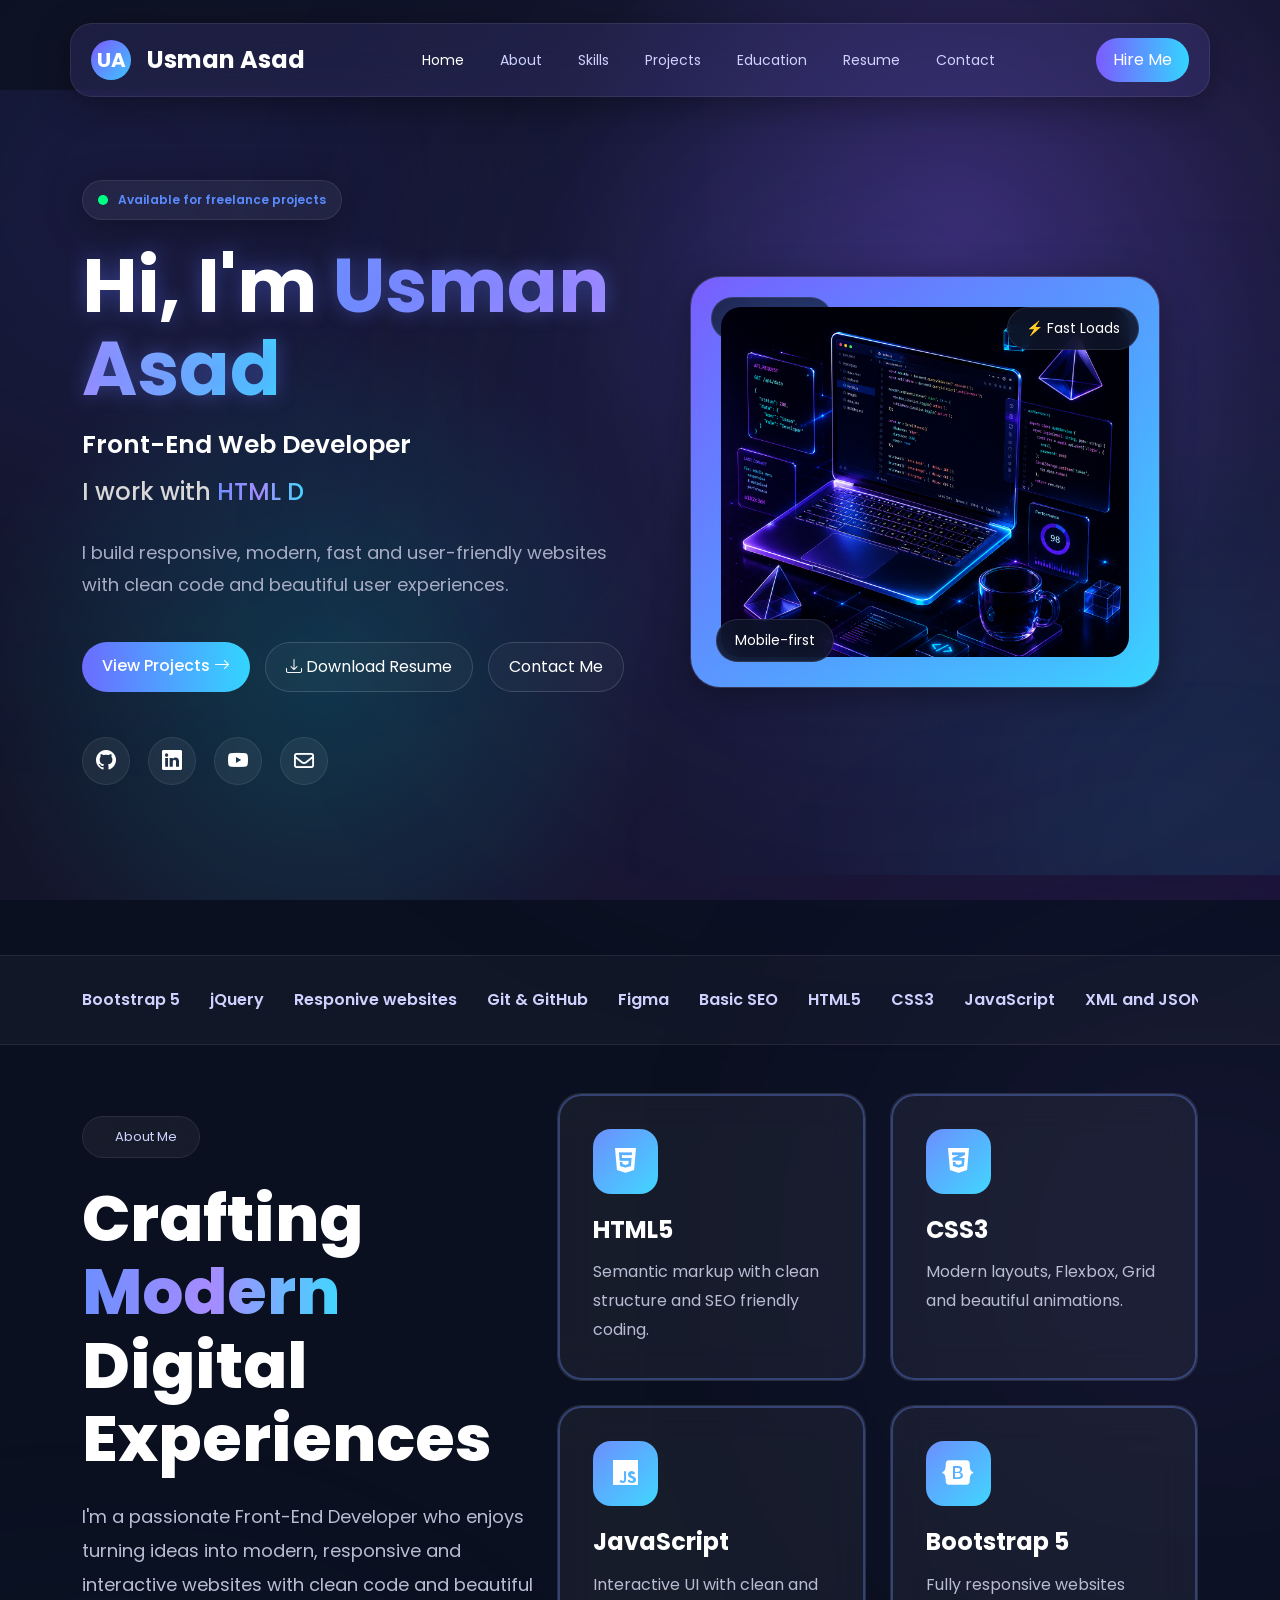
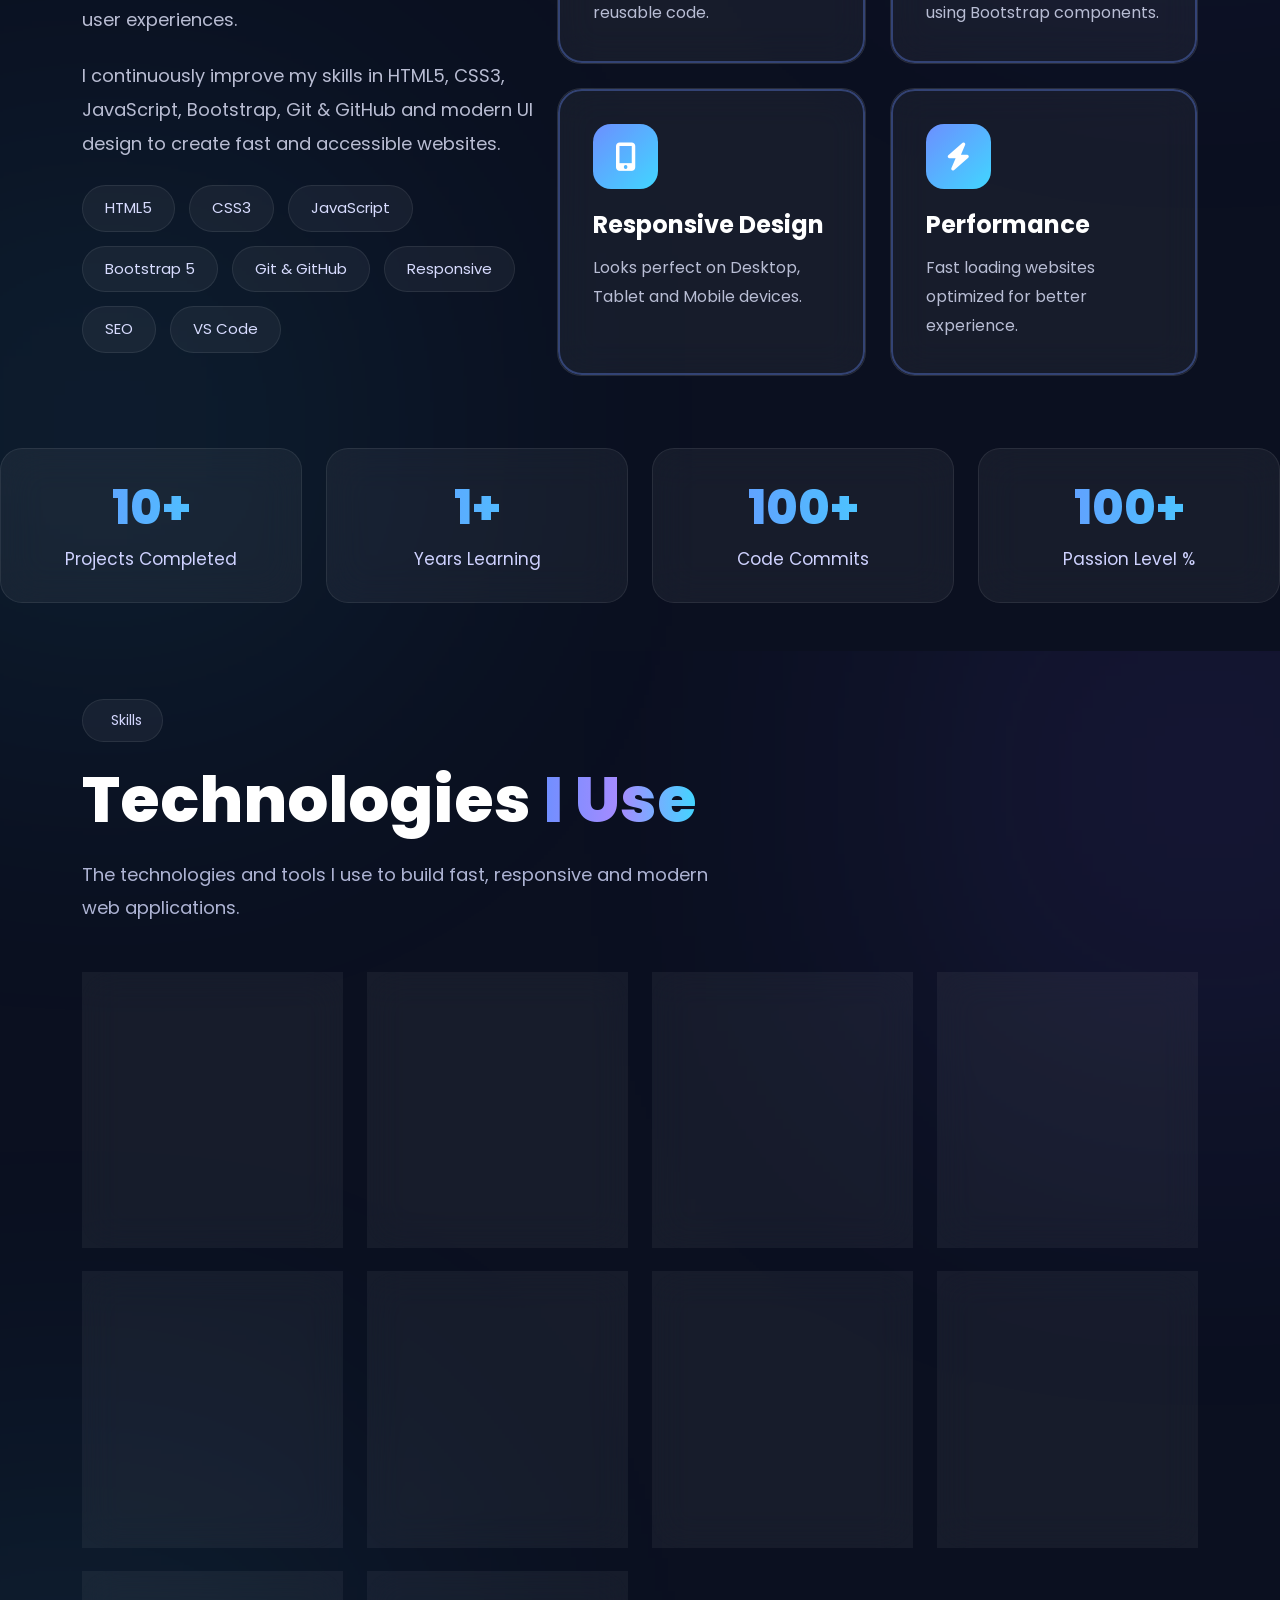
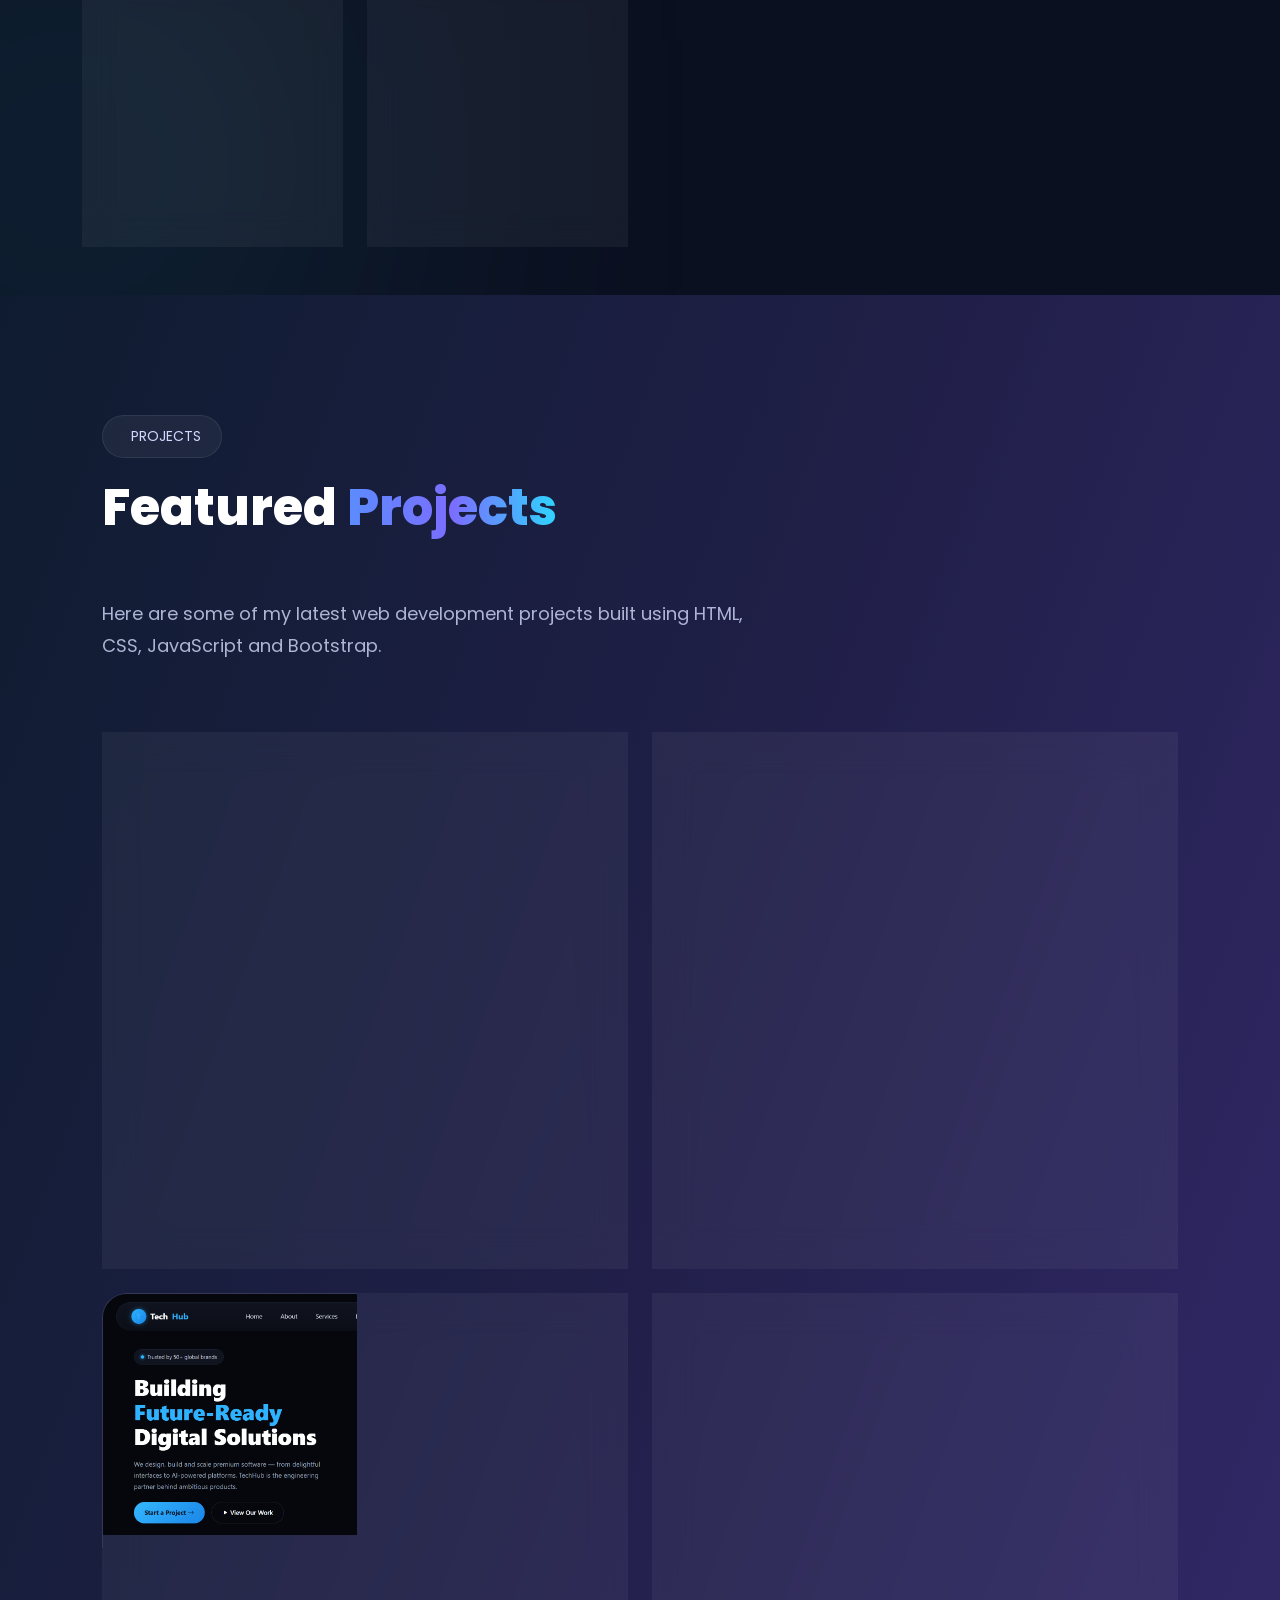
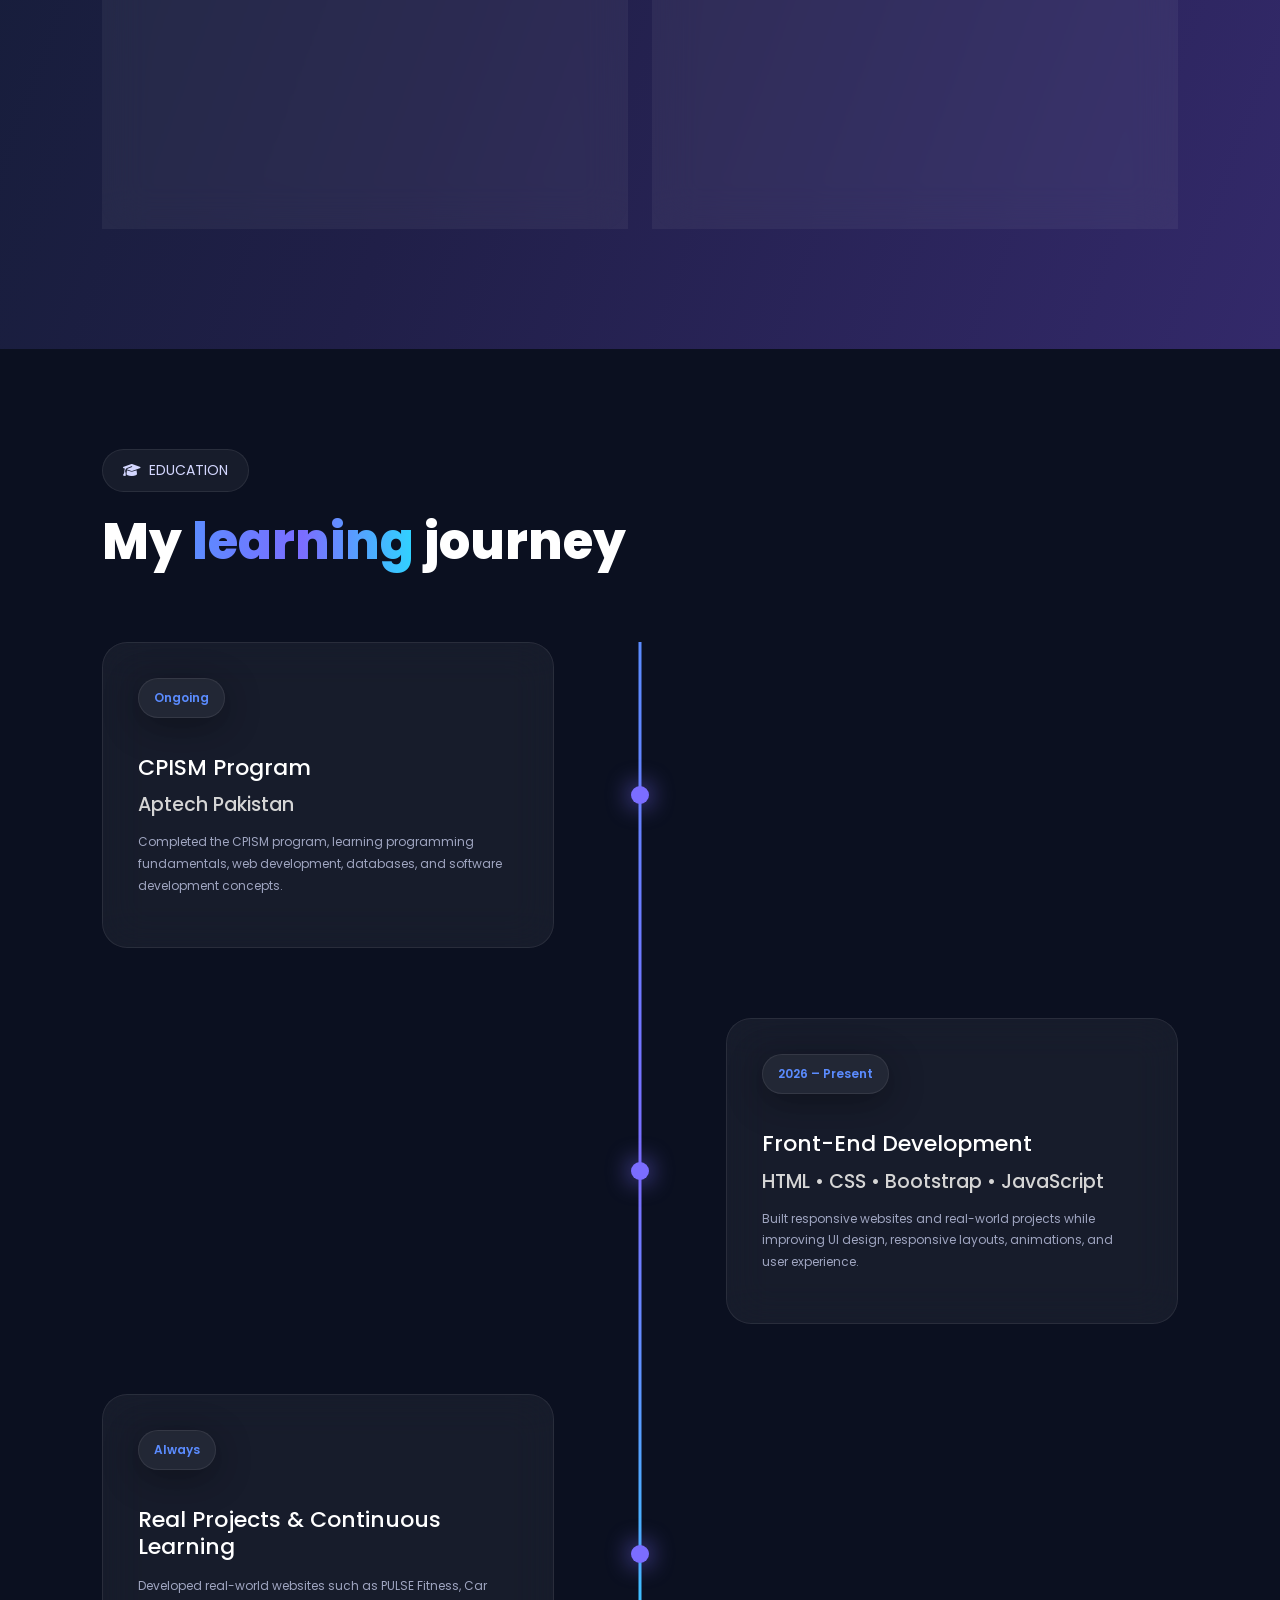
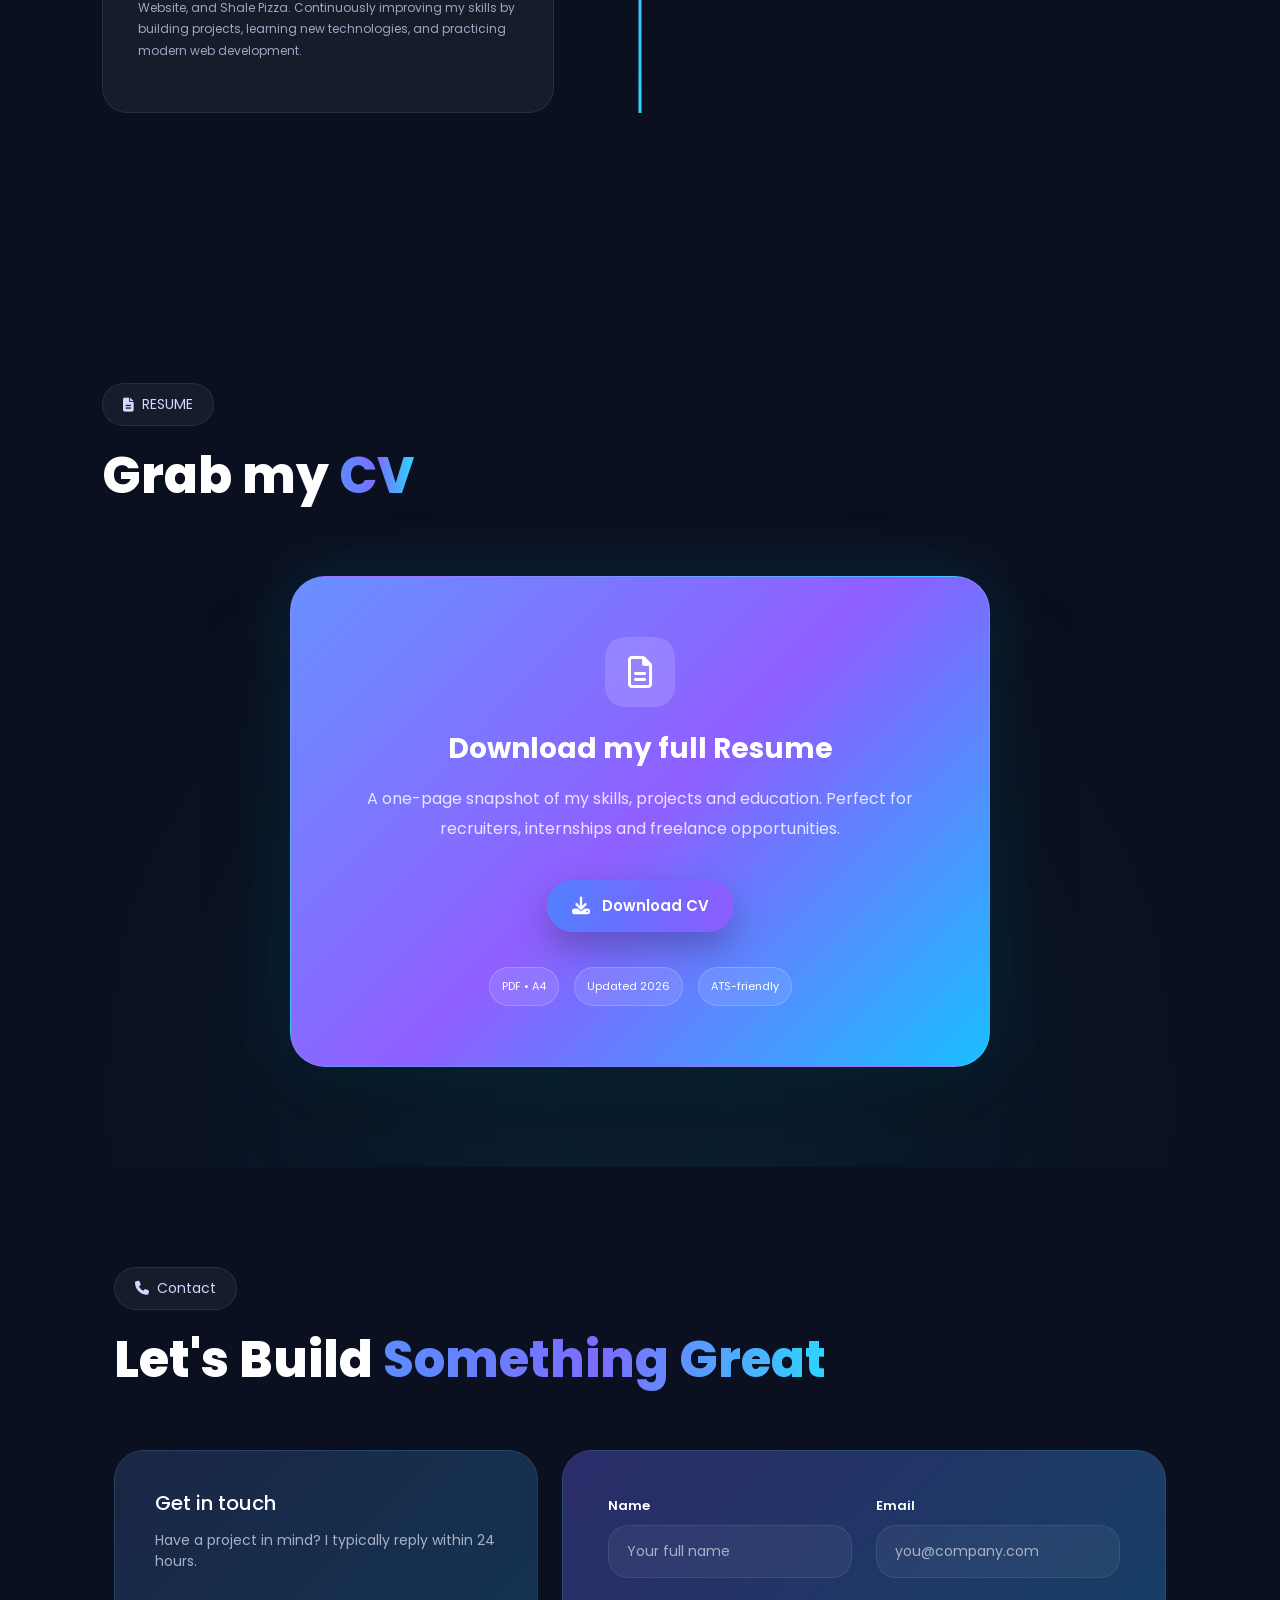
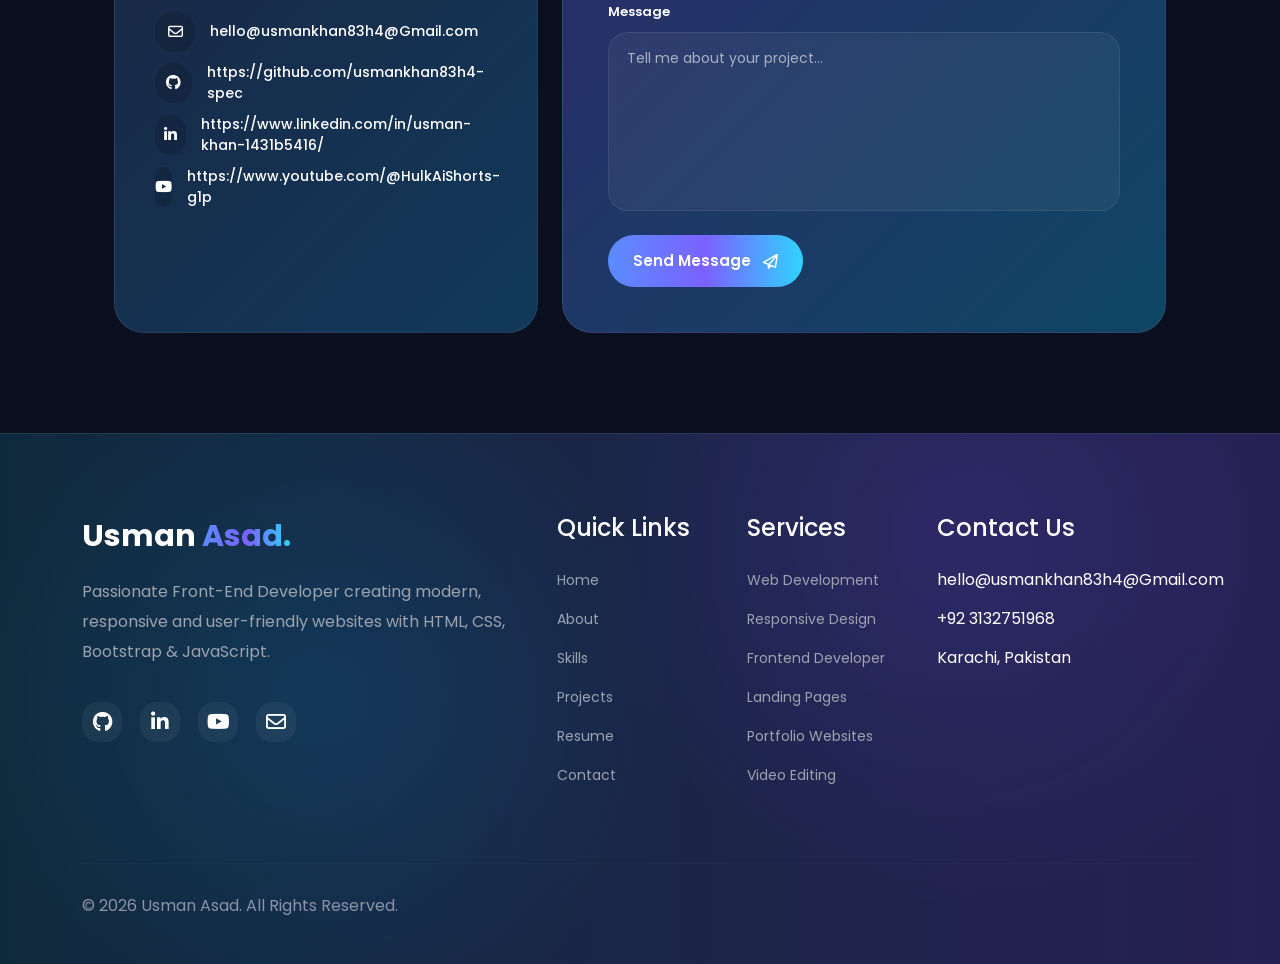
<file: index.html>
<!DOCTYPE html>
<html lang="en">

<head>
    <meta charset="UTF-8">
    <meta name="viewport" content="width=device-width, initial-scale=1.0">
    <title>Usman Khan | Portfolio</title>

    <!-- Bootstrap -->
    <link href="https://cdn.jsdelivr.net/npm/bootstrap@5.3.3/dist/css/bootstrap.min.css" rel="stylesheet">

    <!-- Bootstrap Icons -->
    <link rel="stylesheet"
        href="https://cdn.jsdelivr.net/npm/bootstrap-icons@1.11.3/font/bootstrap-icons.min.css">

    <!-- Google Font -->
    <link
        href="https://fonts.googleapis.com/css2?family=Poppins:wght@300;400;500;600;700;800&display=swap"
        rel="stylesheet">

        <link rel="stylesheet" href="https://cdnjs.cloudflare.com/ajax/libs/font-awesome/6.7.2/css/all.min.css">

    <!-- CSS -->
    <link rel="stylesheet" href="style.css">
</head>

<body>

    <!-- ================= NAVBAR ================= -->

    <nav class="navbar navbar-expand-lg  navbar-dark">
        <div class="container nav-box">

            <a class="navbar-brand d-flex align-items-center" href="#">
                <div class="logo-circle">UA</div>
                <span class="ms-3 fw-bold text-white fs-4">Usman Asad</span>
            </a>

            <button class="navbar-toggler" data-bs-toggle="collapse" data-bs-target="#menu">
                <span class="navbar-toggler-icon"></span>
            </button>

            <div class="collapse navbar-collapse justify-content-center" id="menu">

                <ul class="navbar-nav">

                    <li class="nav-item">
                        <a href="#home" class="nav-link active">Home</a>
                    </li>

                    <li class="nav-item">
                        <a href="#about" class="nav-link">About</a>
                    </li>

                    <li class="nav-item">
                        <a href="#skills" class="nav-link">Skills</a>
                    </li>

                    <li class="nav-item">
                        <a href="#projects" class="nav-link">Projects</a>
                    </li>

                    <li class="nav-item">
                        <a href="#education" class="nav-link">Education</a>
                    </li>

                    <li class="nav-item">
                        <a href="#resume" class="nav-link">Resume</a>
                    </li>

                    <li class="nav-item">
                        <a href="#contact" class="nav-link">Contact</a>
                    </li>

                </ul>

            </div>

            <a href="#contact" class="hire-btn">
                Hire Me
            </a>

        </div>
    </nav>

    <!-- ================= HERO ================= -->

    <section class="hero" id="home">

        <div class="container">

            <div class="row align-items-center">

                <!-- LEFT -->

                <div class="col-lg-6">

                    <div class="status">

                        <span class="green-dot"></span>

                        Available for freelance projects

                    </div>

                    <h1 class="hero-title">

                        Hi, I'm

                        <span>

                            Usman

                            <br>

                            Asad

                        </span>

                    </h1>

                    <h3 class="developer">

                        Front-End Web Developer

                    </h3>

                    <h4 class="typing">

                        I work with

                        <span id="typing-text"></span>

                    </h4>

                    <p class="hero-text">

                        I build responsive, modern, fast and user-friendly websites
                        with clean code and beautiful user experiences.

                    </p>

                    <!-- Buttons -->

                    <div class="hero-buttons">

                        <a href="#projects" class="btn1">

                            View Projects

                            <i class="bi bi-arrow-right"></i>

                        </a>

                        <a href="images/Frontend Developer CV.pdf" class="btn2">

                            <i class="bi bi-download"></i>

                            Download Resume

                        </a>

                        <a href="#contact" class="btn3">

                            Contact Me

                        </a>

                    </div>

                    <!-- Social -->

                   <div class="social-icons">

    <!-- GitHub -->
    <a href="https://github.com/usmankhan83h4-spec" target="_blank">
        <i class="bi bi-github"></i>
    </a>

    <!-- LinkedIn -->
    <a href="https://www.linkedin.com/in/usman-khan-1431b5416/" target="_blank">
        <i class="bi bi-linkedin"></i>
    </a>

    <!-- YouTube -->
    <a href="https://www.youtube.com/@HulkAiShorts-g1p" target="_blank">
        <i class="bi bi-youtube"></i>
    </a>

    <a href="mailto:usmankhan83h4@gmail.com">
    <i class="fa-regular fa-envelope"></i>
</a>

</div>
                </div>

                <!-- RIGHT -->

                <div class="col-lg-6 text-center">

                    <div class="hero-card">

                        <div class="card-tag">

                         
                            Clean Code

                        </div>

                        <!-- Replace image -->
                        <img src="images/laptop.jpg.png" class="img-fluid hero-image" alt="Hero Image">

                        <div class="badge1">

                            Mobile-first

                        </div>

                        <div class="badge2">

                            ⚡ Fast Loads

                        </div>

                    </div>

                </div>

            </div>

        </div>

    </section>

    <!-- Bottom Tech Bar -->

    <section class="tech-bar">

        <div class="container">

            <div class="tech-wrapper">

                <span>Bootstrap 5</span>

                <span>jQuery</span>

                <span>Responive websites</span>

                <span>Git & GitHub</span>

                <span>Figma</span>

                <span>Basic SEO</span>

                <span>HTML5</span>

                <span>CSS3</span>

                <span>JavaScript</span>

                <span>XML and JSON</span>

            </div>

        </div>

    </section>

    <!--================ ABOUT =================-->

<section class="about-section py-5" id="about">

<div class="container">

<div class="row align-items-center gy-4">

<!-- LEFT -->

<div class="col-lg-5">

<span class="about-badge">

<i class="fa-solid fa-sparkles"></i>

About Me

</span>

<h2 class="about-heading mt-4">

Crafting

<span>Modern</span>

<br>

Digital Experiences

</h2>

<p class="about-text mt-4">

I'm a passionate Front-End Developer who enjoys turning ideas into modern,
responsive and interactive websites with clean code and beautiful user
experiences.

</p>

<p class="about-text">

I continuously improve my skills in HTML5, CSS3, JavaScript, Bootstrap,
Git & GitHub and modern UI design to create fast and accessible websites.

</p>

<div class="skill-tags mt-4">

<span>HTML5</span>

<span>CSS3</span>

<span>JavaScript</span>

<span>Bootstrap 5</span>

<span>Git & GitHub</span>

<span>Responsive</span>

<span>SEO</span>

<span>VS Code</span>

</div>

</div>

<!-- RIGHT -->

<div class="col-lg-7">

<div class="row g-4">

<div class="col-md-6">

<div class="about-card">

<div class="icon-box">

<i class="fa-brands fa-html5"></i>

</div>

<h4>HTML5</h4>

<p>

Semantic markup with clean structure
and SEO friendly coding.

</p>

</div>

</div>

<div class="col-md-6">

<div class="about-card">

<div class="icon-box">

<i class="fa-brands fa-css3-alt"></i>

</div>

<h4>CSS3</h4>

<p>

Modern layouts, Flexbox,
Grid and beautiful animations.

</p>

</div>

</div>

<div class="col-md-6">

<div class="about-card">

<div class="icon-box">

<i class="fa-brands fa-js"></i>

</div>

<h4>JavaScript</h4>

<p>

Interactive UI with clean
and reusable code.

</p>

</div>

</div>

<div class="col-md-6">

<div class="about-card">

<div class="icon-box">

<i class="fa-brands fa-bootstrap"></i>

</div>

<h4>Bootstrap 5</h4>

<p>

Fully responsive websites
using Bootstrap components.

</p>

</div>

</div>

<div class="col-md-6">

<div class="about-card">

<div class="icon-box">

<i class="fa-solid fa-mobile-screen-button"></i>

</div>

<h4>Responsive Design</h4>

<p>

Looks perfect on Desktop,
Tablet and Mobile devices.

</p>

</div>

</div>

<div class="col-md-6">

<div class="about-card">

<div class="icon-box">

<i class="fa-solid fa-bolt"></i>

</div>

<h4>Performance</h4>

<p>

Fast loading websites
optimized for better experience.

</p>

</div>

</div>

</div>

</div>

</div>

</div>

<!--================ ABOUT STATS =================-->

<div class="row mt-5 g-4">

    <div class="col-6 col-lg-3">

        <div class="counter-box">

            <h2 class="counter" data-target="10">0</h2>

            <p>Projects Completed</p>

        </div>

    </div>

    <div class="col-6 col-lg-3">

        <div class="counter-box">

            <h2 class="counter" data-target="1">0</h2>

            <p>Years Learning</p>

        </div>

    </div>

    <div class="col-6 col-lg-3">

        <div class="counter-box">

            <h2 class="counter" data-target="100">0</h2>

            <p>Code Commits</p>

        </div>

    </div>

    <div class="col-6 col-lg-3">

        <div class="counter-box">

            <h2 class="counter" data-target="100">0</h2>

            <p>Passion Level %</p>

        </div>

    </div>

</div>

</section>

<!-- ================= SKILLS SECTION ================= -->

<section class="skills-section py-5" id="skills">

<div class="container">

<div class="skills-heading mb-5">

<span class="section-badge">
<i class="fa-solid fa-sparkles"></i>
Skills
</span>

<h2>
Technologies <span>I Use</span>
</h2>

<p>
The technologies and tools I use to build fast,
responsive and modern web applications.
</p>

</div>

<div class="row g-4">

<!-- HTML -->

<div class="col-lg-3 col-md-4 col-sm-6">

<div class="skill-card">

    <div class="shine"></div>

<div class="skill-icon">
<i class="fa-brands fa-html5"></i>
</div>

<h4>HTML5</h4>

<span>Semantic Markup</span>

</div>

</div>

<!-- CSS -->

<div class="col-lg-3 col-md-4 col-sm-6">

<div class="skill-card">

    <div class="shine"></div>

<div class="skill-icon">
<i class="fa-brands fa-css3-alt"></i>
</div>

<h4>CSS3</h4>

<span>Modern Styling</span>

</div>

</div>

<!-- JS -->

<div class="col-lg-3 col-md-4 col-sm-6">

<div class="skill-card">

      <div class="shine"></div>

<div class="skill-icon">
<i class="fa-brands fa-js"></i>
</div>

<h4>JavaScript</h4>

<span>ES6+</span>

</div>

</div>

<!-- Bootstrap -->

<div class="col-lg-3 col-md-4 col-sm-6">

<div class="skill-card">

      <div class="shine"></div>

<div class="skill-icon">
<i class="fa-brands fa-bootstrap"></i>
</div>

<h4>Bootstrap 5</h4>

<span>Framework</span>

</div>

</div>

<!-- jQuery -->

<div class="col-lg-3 col-md-4 col-sm-6">

<div class="skill-card">

      <div class="shine"></div>

<div class="skill-icon">
<i class="fa-solid fa-code"></i>
</div>

<h4>jQuery</h4>

<span>Library</span>

</div>

</div>

<!-- Git -->

<div class="col-lg-3 col-md-4 col-sm-6">

<div class="skill-card">

      <div class="shine"></div>

<div class="skill-icon">
<i class="fa-brands fa-git-alt"></i>
</div>

<h4>Git</h4>

<span>Version Control</span>

</div>

</div>

<!-- GitHub -->

<div class="col-lg-3 col-md-4 col-sm-6">

<div class="skill-card">

      <div class="shine"></div>

<div class="skill-icon">
<i class="fa-brands fa-github"></i>
</div>

<h4>GitHub</h4>

<span>Collaboration</span>

</div>

</div>

<!-- Responsive -->

<div class="col-lg-3 col-md-4 col-sm-6">

<div class="skill-card">

  <div class="shine"></div>

<div class="skill-icon">
<i class="fa-solid fa-mobile-screen-button"></i>
</div>

<h4>Responsive</h4>

<span>Mobile First</span>

</div>

</div>

<!-- VS Code -->

<div class="col-lg-3 col-md-4 col-sm-6">

<div class="skill-card">

      <div class="shine"></div>

<div class="skill-icon">
<i class="fa-solid fa-laptop-code"></i>
</div>

<h4>VS Code</h4>

<span>Development</span>

</div>

</div>

<!-- Figma -->

<div class="col-lg-3 col-md-4 col-sm-6">

<div class="skill-card">

      <div class="shine"></div>

<div class="skill-icon">
<i class="fa-brands fa-figma"></i>
</div>

<h4>Figma</h4>

<span>UI Design</span>

</div>

</div>

</div>

</div>

</section>

<!-- ===================== PROJECTS SECTION START ===================== -->

<section class="projects" id="projects">

    <span class="section-badge">
<i class="fa-solid fa-sparkles"></i>
PROJECTS
</span>

    <div class="section-header">



<h2>
Featured <span>Projects</span>
</h2>


        <p>
            Here are some of my latest web development projects built using
            HTML, CSS, JavaScript and Bootstrap.
        </p>

    </div>


    <div class="projects-container">


        <!-- Project 1 -->

        <div class="project-card">

            <div class="project-img">
                <img src="images/shale pizza Page.png" alt="Shale Pizza Website">
            </div>

            <div class="project-content">

                <h3>Shale Pizza Website</h3>

                <p>
                    A modern pizza restaurant website with responsive layout,
                    online menu, gallery and attractive UI.
                </p>

                <div class="project-tags">

                    <span>HTML</span>
                    <span>CSS</span>
                    <span>Bootstrap</span>
                    <span>JavaScript</span>
                    <span>SEO</span>

                </div>

                <div class="project-buttons">

                    <a href="https://usmankhan83h4-spec.github.io/Shale-pizzaas/" class="live-btn">
                        Live Demo
                    </a>

                    <a href="https://github.com/usmankhan83h4-spec/Shale-pizzaas" class="github-btn">
                        GitHub
                    </a>

                </div>

            </div>

        </div>



        <!-- Project 2 -->

        <div class="project-card">

            <div class="project-img">
                <img src="images/Car Webs.png" alt="Car Website">
            </div>

            <div class="project-content">

                <h3>Car Website</h3>

                <p>
                    Premium car landing page featuring luxury vehicles,
                    booking section and smooth animations.
                </p>

                <div class="project-tags">

                    <span>HTML</span>
                    <span>CSS</span>
                    <span>JavaScript</span>
                    <span>Bootstarp</span>
                   
                </div>

                <div class="project-buttons">

                    <a href="https://usmankhan83h4-spec.github.io/Car-Website/" class="live-btn">
                        Live Demo
                    </a>

                    <a href="https://github.com/usmankhan83h4-spec/Car-Website" class="github-btn">
                        GitHub
                    </a>

                </div>

            </div>

        </div>



        <!-- Project 3 -->

        <div class="project-card">

            <div class="project-img">
                <img src="images/image.png" alt="Tech Hub Website" class="w-100 h-100">
            </div>

            <div class="project-content">

                <h3>Tech Hub Website</h3>

                <p>
                    Professional IT company website with services,
                    team section and responsive design.
                </p>

                <div class="project-tags">

                    <span>HTML</span>
                    <span>CSS</span>
                    <span>Bootstrap</span>

                </div>

                <div class="project-buttons">

                    <a href="https://usmankhan83h4-spec.github.io/Tech-Hub-Web-Page/" class="live-btn">
                        Live Demo
                    </a>

                    <a href="https://github.com/usmankhan83h4-spec/Tech-Hub-Web-Page" class="github-btn">
                        GitHub
                    </a>

                </div>

            </div>

        </div>



        <!-- Project 4 -->

        <div class="project-card">

            <div class="project-img">
                <img src="images/gym Website.png" alt="Gym Website">
            </div>

            <div class="project-content">

                <h3>Gym Website</h3>

                <p>
                    Modern fitness website with premium UI,
                    workout programs, pricing and trainer sections.
                </p>

                <div class="project-tags">

                    <span>HTML</span>
                    <span>CSS</span>
                    <span>JavaScript</span>
                    <span>Bootstrap</span>

                </div>

                <div class="project-buttons">

                    <a href="https://usmankhan83h4-spec.github.io/Gym-Website/" class="live-btn">
                        Live Demo
                    </a>

                    <a href="https://github.com/usmankhan83h4-spec/Gym-Website" class="github-btn">
                        GitHub
                    </a>

                </div>

            </div>

        </div>

    </div>

</section>

<section class="education" id="education">

    <span class="section-badge">
        <i class="fa-solid fa-graduation-cap"></i>
        EDUCATION
    </span>

    <div class="section-header">
        <h2>
            My <span>learning</span> journey
        </h2>
    </div>

    <div class="timeline">

        <!-- Line -->
        <div class="timeline-line"></div>

        <!-- Item 1 -->
        <div class="timeline-item left">

            <div class="timeline-card">

                <span class="status">Ongoing</span>

                <h3>CPISM Program</h3>

                <h4>Aptech Pakistan</h4>

                <p>
                    Completed the CPISM program, learning programming fundamentals, web development, databases, and software development concepts.
                </p>

            </div>

            <span class="timeline-dot"></span>

        </div>

        <!-- Item 2 -->

        <div class="timeline-item right">

            <span class="timeline-dot"></span>

            <div class="timeline-card">

                <span class="status">
                    2026 – Present
                </span>

                <h3>Front-End Development</h3>

                <h4>HTML • CSS • Bootstrap • JavaScript</h4>

                <p>
                   Built responsive websites and real-world projects while improving UI design, responsive layouts, animations, and user experience.
                </p>

            </div>

        </div>

        <!-- Item 3 -->

        <div class="timeline-item left">

            <div class="timeline-card">

                <span class="status">Always</span>

                <h3>Real Projects & Continuous Learning</h3>

                <h4></h4>

                <p>
                  Developed real-world websites such as PULSE Fitness, Car Website, and Shale Pizza. Continuously improving my skills by building projects, learning new technologies, and practicing modern web development.
                </p>

            </div>

            <span class="timeline-dot"></span>

        </div>

    </div>

</section>

<section class="resume" id="resume">

    <span class="section-badge">
        <i class="fa-solid fa-file-lines"></i>
        RESUME
    </span>

    <div class="section-header">

        <h2>
            Grab my <span>CV</span>
        </h2>

    </div>

    <div class="resume-card">

        <!-- Resume Icon -->

       <div class="resume-icon">
    <i class="fa-regular fa-file-lines"></i>
</div>

       

        <h3>
            Download my full Resume
        </h3>

        <!-- Description -->

        <p>
            A one-page snapshot of my skills, projects and education.
            Perfect for recruiters, internships and freelance opportunities.
        </p>

        <!-- Button -->

        <a href="images/Frontend Developer CV.pdf"
           class="download-btn"
           download>

            <i class="fa-solid fa-download"></i>

            Download CV

        </a>

        <!-- Tags -->

        <div class="resume-tags">

            <span>PDF • A4</span>

            <span>Updated 2026</span>

            <span>ATS-friendly</span>

        </div>

    </div>

</section>

<!-- ===========================
        CONTACT SECTION
=========================== -->

<section class="contact" id="contact">

    <div class="container">

        <span class="section-badge">
            <i class="fa-solid fa-phone"></i>
            Contact
        </span>

        <div class="section-header mb-5">
            <h2>Let's Build <span>Something Great</span></h2>
        </div>

        <div class="row g-4 align-items-stretch">

            <!-- LEFT -->
            <div class="col-lg-5 d-flex">

                <div class="contact-info w-100">

                    <h3>Get in touch</h3>

                    <p>
                        Have a project in mind? I typically reply within 24 hours.
                    </p>

                    <div class="contact-item">
                        <div class="contact-icon">
                            <i class="fa-regular fa-envelope"></i>
                        </div>
                        <div class="contact-text">
                            hello@usmankhan83h4@Gmail.com
                        </div>
                    </div>

                    <div class="contact-item">
                        <div class="contact-icon">
                            <i class="fa-brands fa-github"></i>
                        </div>
                        <div class="contact-text">
                            https://github.com/usmankhan83h4-spec
                        </div>
                    </div>

                    <div class="contact-item">
                        <div class="contact-icon">
                            <i class="fa-brands fa-linkedin-in"></i>
                        </div>
                        <div class="contact-text">
                           https://www.linkedin.com/in/usman-khan-1431b5416/
                        </div>
                    </div>

                    <div class="contact-item">
                        <div class="contact-icon">
                            <i class="fa-brands fa-youtube"></i>
                        </div>
                        <div class="contact-text">
                          https://www.youtube.com/@HulkAiShorts-g1p
                        </div>
                    </div>

                </div>

            </div>

            <!-- RIGHT -->
            <div class="col-lg-7 d-flex">

                <div class="contact-form w-100" id="contactForm">

                    <form>

                        <div class="row">

                            <div class="col-md-6 mb-4">
                                <label>Name</label>

                                <input
                                    type="text"
                                    class="form-control"
                                    placeholder="Your full name">
                            </div>

                            <div class="col-md-6 mb-4">
                                <label>Email</label>

                                <input
                                    type="email"
                                    class="form-control"
                                    placeholder="you@company.com">
                            </div>

                        </div>

                        <div class="mb-4">

                            <label>Message</label>

                            <textarea
                                rows="7"
                                class="form-control"
                                placeholder="Tell me about your project..."></textarea>

                        </div>

                        <button class="send-btn">
                            Send Message
                            <i class="fa-regular fa-paper-plane"></i>
                        </button>

                    </form>

                </div>

            </div>

        </div>

    </div>

</section>

<!--=========================
        FOOTER
==========================-->

<footer class="footer">

    <div class="container">

        <div class="row">

            <!-- Left -->

            <div class="col-lg-5">

                <div class="footer-logo">
                    Usman <span>Asad.</span>
                </div>

                <p class="footer-text">
                    Passionate Front-End Developer creating
                    modern, responsive and user-friendly websites
                    with HTML, CSS, Bootstrap & JavaScript.
                </p>

                <div class="social-links">

                    <a href="https://github.com/usmankhan83h4-spec"><i class="fa-brands fa-github"></i></a>

                    <a href=" https://www.linkedin.com/in/usman-khan-1431b5416/"><i class="fa-brands fa-linkedin-in"></i></a>

                    <a href=" https://www.youtube.com/@HulkAiShorts-g1p"><i class="fa-brands fa-youtube"></i></a>

                    <a href="mailto:usmankhan83h4@gmail.com"><i class="fa-regular fa-envelope"></i></a>

                </div>

            </div>

            <!-- Right -->

            <div class="col-lg-2">

                <h3 class="footer-heading">
                    Quick Links
                </h3>

                <ul class="footer-links">

                    <li><a href="#home">Home</a></li>

                    <li><a href="#about">About</a></li>

                    <li><a href="#skills">Skills</a></li>

                    <li><a href="#projects">Projects</a></li>

                    <li><a href="#resume">Resume</a></li>

                    <li><a href="#contact">Contact</a></li>

                </ul>


            </div>

            <div class="col-lg-2">

    <h3 class="footer-heading">Services</h3>

    <ul class="footer-links">
        <li><a href="#">Web Development</a></li>
        <li><a href="#">Responsive Design</a></li>
        <li><a href="#">Frontend Developer</a></li>
        <li><a href="#">Landing Pages</a></li>
        <li><a href="#">Portfolio Websites</a></li>
        <li><a href="#">Video Editing</a></li>
    </ul>

</div>

            <div class="col-lg-2">

    <h3 class="footer-heading">Contact Us</h3>

    <ul class="footer-links">
        <li> hello@usmankhan83h4@Gmail.com</li>
        <li> +92 3132751968</li>
        <li> Karachi, Pakistan</li>
    </ul>

</div>



        </div>

        <hr>

        <div class="footer-bottom">

            <p class="text-center">
                © 2026 Usman Asad. All Rights Reserved.
            </p>

        </div>

    </div>

</footer>
<!-- ===================== PROJECTS SECTION END ===================== -->

    <script src="script.js"></script>

    <script src="https://cdn.jsdelivr.net/npm/bootstrap@5.3.3/dist/js/bootstrap.bundle.min.js"></script>

</body>

</html>
</file>
<file: style.css>
*{
    margin:0;
    padding:0;
    box-sizing:border-box;
    font-family:'Poppins',sans-serif;
}

body{

    background:#0b1020;
    color:#fff;
    overflow-x:hidden;
}

/* ================= BACKGROUND ================= */

body::before{

    content:"";
    position:fixed;
    inset:0;
    background:
    radial-gradient(circle at 25% 75%,rgba(0,255,255,.15),transparent 30%),
    radial-gradient(circle at 75% 25%,rgba(140,90,255,.25),transparent 35%),
    linear-gradient(135deg,#0c1224,#15162d,#1b1435);

    z-index:-2;
}

body::after{

    content:"";
    position:fixed;
    width:550px;
    height:550px;
    background:#5d5fff;
    filter:blur(180px);
    border-radius:50%;
    top:120px;
    right:120px;
    opacity:.25;
    z-index:-1;
}

/* ================= NAVBAR ================= */

.nav-box{

    background:rgba(77,69,151,.25);

    backdrop-filter:blur(18px);

    border:1px solid rgba(255,255,255,.08);

    border-radius:22px;

    padding:11px 20px;
}

.logo-circle{

    width:40px;
    height:40px;

    border-radius:50%;

    display:flex;
    justify-content:center;
    align-items:center;

    color:#fff;
    font-weight:700;

    background:linear-gradient(135deg,#7b5cff,#3ec5ff);
}

.nav-link{

    color:#cfd2ff !important;
    margin:0 10px;
    font-size:14px;
    transition:.4s;
}

.nav-link:hover{

    color:#42d8ff !important;
}

.nav-link.active{

    color:#ffffff !important;
}

.hire-btn{

    background:linear-gradient(90deg,#7b5cff,#34d5ff);

    color:#fff;

    padding:10px 17px;

    border-radius:40px;

    text-decoration:none;

    font-weight:400;

    transition:.4s;
}

.hire-btn:hover{

    transform:translateY(-4px);

    box-shadow:0 0 25px #5ab8ff;
}

/* ================= HERO ================= */

.hero{

    padding:90px 0;
}

.status{

    display:inline-flex;

    align-items:center;

    gap:10px;

    font-size: 11px;

    padding:10px 15px;

    border-radius:30px;

    background:rgba(255,255,255,.05);

    border:1px solid rgba(255,255,255,.08);

    color:#d7d7d7;

    margin-bottom:25px;
}

.green-dot{

    width:10px;
    height:10px;

    background:#00ff84;

    border-radius:50%;
}

.hero-title{

    font-size:75px;

    font-weight:700;

    line-height:1.1;
}

.hero-title span{
    background: linear-gradient(
90deg,
#6F8FFF 0%,
#A68BFF 55%,
#41D6FF 100%
);
    background-clip: text;
    -webkit-background-clip: text;
    color: transparent;
    -webkit-text-fill-color: transparent;
}
.developer{

    margin-top:20px;

    color:#fff;

    font-size:25px;

    font-weight:600;
}

.typing{

    margin-top:18px;

    color:#d8d8d8;
}

.typing span{

    
 display: inline-block;
    background: linear-gradient(90deg, #6F8FFF 0%, #A68BFF 50%, #41D6FF 100%);
    background-clip: text;
    -webkit-background-clip: text;
    color: transparent;
    -webkit-text-fill-color: transparent;
}


.hero-text{

    margin-top:30px;

    color:#a7acc4;

    line-height:1.8;

    max-width:580px;

    font-size:18px;
}

/* ================= BUTTONS ================= */

.hero-buttons{

    display:flex;

    gap:15px;

    flex-wrap:wrap;

    margin-top:40px;
}

.btn1{

    background:linear-gradient(90deg,#6b6cff,#33d5ff);

    color:#fff;

    text-decoration:none;

    padding:12px 20px;

    border-radius:40px;

    font-weight:500;

    transition:.4s;
}

.btn1:hover{

    transform:translateY(-5px);

    box-shadow:0 0 25px #44d9ff;
}

.btn2,.btn3{

    color:#fff;

    text-decoration:none;

    border:1px solid rgba(255,255,255,.15);

    background:rgba(255,255,255,.03);

    padding:12px 20px;

    border-radius:40px;

    transition:.4s;
}

.btn2:hover,
.btn3:hover{

    background:#2a63ff;

    border-color:#2a63ff;
}
/*================ HERO CARD =================*/

.hero-card{
    position: relative;
    width: 470px;
    margin: auto;
    padding: 30px;
    border-radius: 30px;
    background: rgba(255,255,255,.05);
    backdrop-filter: blur(20px);
    border: 1px solid rgba(255,255,255,.08);
    box-shadow: 0 0 60px rgba(70,120,255,.25);
    overflow: hidden;
}

.hero-card::before{
    content: "";
    position: absolute;
    top: -2px;
    left: -2px;
    right: -2px;
    bottom: -2px;
    border-radius: 30px;
    background: linear-gradient(135deg,#7b5cff,#39d8ff);
    z-index: -1;
}

.hero-image{
    width:100%;
    border-radius:20px;
    display:block;
}

/*================ FLOATING BADGES =================*/

.card-tag,
.badge1,
.badge2{

    position:absolute;

    background:rgba(15,20,40,.85);

    border:1px solid rgba(255,255,255,.1);

    backdrop-filter:blur(10px);

    color:#fff;

    border-radius:30px;

    padding:10px 18px;

    font-size:14px;
}

.card-tag{
    top:20px;
    left:20px;
}

.badge1{
    bottom:25px;
    left:25px;
}

.badge2{
    top:30px;
    right:20px;
}

/*================ SOCIAL =================*/

.social-icons{

    display:flex;

    gap:18px;

    margin-top:45px;
}

.social-icons a{

    width:48px;
    height:48px;

    display:flex;
    justify-content:center;
    align-items:center;

    border-radius:50%;

    color:#fff;

    font-size:20px;

    text-decoration:none;

    background:rgba(255,255,255,.06);

    border:1px solid rgba(255,255,255,.08);

    transition:.4s;
}

.social-icons a:hover{

    background:#4a6fff;

    transform:translateY(-6px);

    box-shadow:0 0 20px #39d8ff;
}

/*================ TECH BAR =================*/

.tech-bar{

    margin-top:80px;

    padding:22px 0;

    border-top:1px solid rgba(255,255,255,.08);

    border-bottom:1px solid rgba(255,255,255,.08);

    background:rgba(255,255,255,.03);
}

.tech-wrapper{

    display:flex;

    justify-content:space-between;

    gap:30px;

    overflow-x:auto;

    white-space:nowrap;
}

.tech-wrapper span{

    color:#cfd2ff;

    font-weight:600;

    padding:10px 0;
}

/*================ SCROLLBAR =================*/

::-webkit-scrollbar{
    width:8px;
}

::-webkit-scrollbar-thumb{
    background:#5d6cff;
    border-radius:20px;
}

/*================ RESPONSIVE =================*/

@media(max-width:992px){

.hero{

padding-top:50px;
text-align:center;

}

.hero-title{

font-size:58px;

}

.developer{

font-size:30px;

}

.hero-text{

margin:auto;
margin-top:25px;

}

.hero-buttons{

justify-content:center;

}

.social-icons{

justify-content:center;

}

.hero-card{

margin-top:60px;

width:100%;

}

.navbar-collapse{

margin-top:20px;
text-align:center;

}

.hire-btn{

display:flex;
margin: auto;

}

}

@media(max-width:576px){

.hero-title{

font-size:42px;

}

.developer{

font-size:22px;

}

.hero-buttons a{

width:100%;
text-align:center;

}

.status{

font-size:14px;

}

.tech-wrapper{

gap:18px;

}

}
/*================ GLOWING CIRCLES =================*/

.hero{
    position: relative;
    overflow: hidden;
}

.hero::before{
    content: "";
    position: absolute;
    width: 450px;
    height: 450px;
    background: #6d5dfc;
    border-radius: 50%;
    filter: blur(170px);
    opacity: .25;
    top: -120px;
    left: -100px;
    z-index: -1;
}

.hero::after{
    content: "";
    position: absolute;
    width: 500px;
    height: 500px;
    background: #21d4fd;
    border-radius: 50%;
    filter: blur(170px);
    opacity: .18;
    right: -180px;
    bottom: -180px;
    z-index: -1;
}

/*================ FLOAT ANIMATION =================*/

@keyframes float{

0%{
transform:translateY(0px);
}

50%{
transform:translateY(-15px);
}

100%{
transform:translateY(0px);
}

}

.hero-card{

animation:float 5s ease-in-out infinite;

transition:.5s;

}

/*================ BUTTON EFFECT =================*/

.btn1,
.btn2,
.btn3{

position:relative;

overflow:hidden;

}

.btn1::before,
.btn2::before,
.btn3::before{

content:"";

position:absolute;

width:0;

height:100%;

left:0;

top:0;

background:rgba(255,255,255,.15);

transition:.4s;

}

.btn1:hover::before,
.btn2:hover::before,
.btn3:hover::before{

width:100%;

}

/*================ IMAGE EFFECT =================*/

.hero-image{

transition:.5s;

}

.hero-card:hover .hero-image{

transform:scale(1.05);

}

/*================ HERO CARD =================*/

.hero-card:hover{

box-shadow:
0 0 25px #6d5dfc,
0 0 60px #21d4fd;

}

/*================ NAVBAR =================*/

.navbar{

position:sticky;

top:15px;

z-index:1000;

}

/*================ NAV LINKS =================*/

.nav-link{

position:relative;

}

.nav-link::after{

content:"";

position:absolute;

left:0;

bottom:-5px;

width:0;

height:2px;

background:#36d9ff;

transition:.4s;

}

.nav-link:hover::after{

width:100%;

}

/*================ TECH BAR =================*/

.tech-wrapper{

animation:scrollTech 20s linear infinite;

}

@keyframes scrollTech{

0%{

transform:translateX(0);

}

100%{

transform:translateX(-50%);

}

}

/*================ SELECTION =================*/

::selection{

background:#6d5dfc;

color:#fff;

}

/*================ GLASS EFFECT =================*/

.nav-box,
.hero-card,
.status{

box-shadow:
0 8px 35px rgba(0,0,0,.35);

}

/*================ HERO TEXT =================*/

.hero-title{

text-shadow:

0 0 20px rgba(100,120,255,.4);

}

/*================ SCROLL =================*/

html{

scroll-behavior:smooth;

}
/*================ REVEAL =================*/

.hero-title,
.developer,
.hero-text,
.hero-buttons,
.hero-card,
.social-icons,
.status{

opacity:0;

transform:translateY(60px);

transition:1s;

}

.show{

opacity:1;

transform:translateY(0);

}

/*================ CURSOR GLOW =================*/


/*================ HERO IMAGE =================*/

.hero-image{

filter:drop-shadow(0 0 30px rgba(70,140,255,.35));

}

/*================ LOGO =================*/

.logo-circle{

transition:.5s;

}

.logo-circle:hover{

transform:rotate(360deg);

}

/*================ BUTTONS =================*/

.btn1:hover,
.btn2:hover,
.btn3:hover{

transform:translateY(-6px) scale(1.03);

}

/*================ CARD =================*/

.hero-card{

transition:.5s;

}

.hero-card:hover{

transform:translateY(-12px);

}
/*================ ABOUT SECTION =================*/

.about-section{
    padding:120px 0;
    position:relative;
}

.about-section::before{
    content:"";
    position:absolute;
    width:450px;
    height:450px;
    background:#35d8ff;
    filter:blur(180px);
    opacity:.12;
    left:-120px;
    bottom:0;
    z-index:-1;
}

.about-section::after{
    content:"";
    position:absolute;
    width:400px;
    height:400px;
    background:#7b5cff;
    filter:blur(180px);
    opacity:.15;
    right:-120px;
    top:0;
    z-index:-1;
}

/*================ BADGE =================*/

.about-badge{

display:inline-flex;
align-items:center;
gap:10px;

padding:10px 22px;

border-radius:40px;

background:rgba(255,255,255,.05);

border:1px solid rgba(255,255,255,.08);

color:#cfd4ff;

font-size:13px;

backdrop-filter:blur(15px);

}

/*================ HEADING =================*/

.about-heading{

font-size:64px;

font-weight:800;

line-height:1.15;

color:#fff;

}

.about-heading span{

background:linear-gradient(90deg,#6C8FFF,#A68BFF,#41D6FF);

background-clip:text;
-webkit-background-clip:text;

color:transparent;
-webkit-text-fill-color:transparent;

}

/*================ TEXT =================*/

.about-text{

margin-top:22px;

font-size:18px;

line-height:1.9;

color:#b9bdd3;

}

/*================ SKILL TAGS =================*/

.skill-tags{

display:flex;

flex-wrap:wrap;

gap:14px;

margin-top:35px;

}

.skill-tags span{

padding:11px 22px;

border-radius:30px;

background:rgba(255,255,255,.05);

border:1px solid rgba(255,255,255,.08);

color:#d8dcff;

font-size:15px;

transition:.4s;

cursor:pointer;

}

.skill-tags span:hover{

transform:translateY(-5px);

background:linear-gradient(90deg,#6C8FFF,#41D6FF);

color:#fff;

box-shadow:0 0 20px rgba(65,214,255,.45);

}

/*================ CARD =================*/

.about-card{

height:100%;

padding:35px;

border-radius:24px;

background:rgba(255,255,255,.05);

border:1px solid rgba(255,255,255,.08);

backdrop-filter:blur(18px);

transition:.45s;

position:relative;

overflow:hidden;

}

/* glow */

.about-card::before{

content:"";

position:absolute;

width:220px;

height:220px;

background:#35d8ff;

filter:blur(100px);

opacity:0;

right:-70px;

bottom:-70px;

transition:.5s;

}

.about-card:hover::before{

opacity:.18;

}

.about-card:hover{

transform:translateY(-12px);

border-color:#6C8FFF;

box-shadow:

0 0 25px rgba(108,143,255,.35),

0 0 45px rgba(65,214,255,.25);

}

/*================ ICON =================*/

.icon-box{

width:65px;

height:65px;

border-radius:18px;

display:flex;

justify-content:center;

align-items:center;

font-size:28px;

margin-bottom:22px;

background:linear-gradient(135deg,#6C8FFF,#41D6FF);

color:#fff;

transition:.5s;

}

.about-card:hover .icon-box{

transform:rotate(12deg) scale(1.08);

}

/*================ CARD TEXT =================*/

.about-card h4{

font-size:24px;

font-weight:700;

color:#fff;

margin-bottom:14px;

}

.about-card p{

color:#b8bdd4;

line-height:1.8;

font-size:16px;

margin-bottom:0;

}

/*================ RESPONSIVE =================*/

@media(max-width:991px){

.about-heading{

font-size:48px;

}

.about-card{

margin-top:10px;

}

}

@media(max-width:576px){

.about-heading{

font-size:38px;

}

.about-text{

font-size:16px;

}

.skill-tags{

gap:10px;

}

.skill-tags span{

font-size:13px;

padding:9px 16px;

}

.about-card{

padding:25px;

}

}
/*================ COUNTER =================*/

.counter-box{

padding:30px;

border-radius:22px;

background:rgba(255,255,255,.05);

border:1px solid rgba(255,255,255,.08);

backdrop-filter:blur(20px);

text-align:center;

transition:.4s;

}

.counter-box:hover{

transform:translateY(-10px);

box-shadow:

0 0 20px rgba(108,143,255,.35),

0 0 35px rgba(65,214,255,.25);

}

.counter-box h2{

font-size:48px;

font-weight:800;

background:linear-gradient(90deg,#6C8FFF,#41D6FF);

background-clip:text;

-webkit-background-clip:text;

color:transparent;

-webkit-text-fill-color:transparent;

margin-bottom:10px;

}

.counter-box p{

color:#cfd2ff;

margin:0;

font-size:17px;

}
/*================ PREMIUM CARD EFFECT =================*/

.about-card{

position:relative;

transform-style:preserve-3d;

transition:.45s ease;

cursor:pointer;

}

/* Animated Border */

.about-card::after{
    content: "";
    position: absolute;
    inset: 0;
    border-radius: 24px;
    border: 2px solid rgba(108,143,255,.35);
    transition: .4s;
    pointer-events: none;
}

.about-card:hover::after{
    border-color: #41D6FF;
    box-shadow:
        0 0 20px rgba(108,143,255,.5),
        0 0 45px rgba(65,214,255,.35);
}
@keyframes borderMove{

0%{

background-position:0% 50%;

}

100%{

background-position:300% 50%;

}

}

/* Shine Effect */

.about-card .shine{

position:absolute;

top:-120%;

left:-40%;

width:50%;

height:250%;

background:rgba(255,255,255,.08);

transform:rotate(25deg);

transition:.8s;

pointer-events:none;

}

.about-card:hover .shine{

left:140%;

}

/* Glow */

.about-card:hover{

transform:translateY(-12px);

box-shadow:

0 0 25px rgba(108,143,255,.45),

0 0 60px rgba(65,214,255,.30);

}
/*=============================
        SKILLS SECTION
==============================*/

.skills-section{
    padding:120px 0;
    position:relative;
    overflow:hidden;
}

.skills-section::before{
    content:"";
    position:absolute;
    width:500px;
    height:500px;
    background:#39d8ff;
    filter:blur(180px);
    opacity:.12;
    left:-180px;
    bottom:-120px;
    z-index:-1;
}

.skills-section::after{
    content:"";
    position:absolute;
    width:500px;
    height:500px;
    background:#7b5cff;
    filter:blur(180px);
    opacity:.15;
    right:-180px;
    top:-120px;
    z-index:-1;
}

/*=============================
        Heading
==============================*/

.section-badge{

display:inline-flex;
align-items:center;
gap:8px;

padding:10px 20px;

border-radius:30px;

background:rgba(255,255,255,.05);

border:1px solid rgba(255,255,255,.08);

color:#d4d7ff;

font-size:14px;

margin-bottom:20px;

}

.skills-heading h2{

font-size:64px;

font-weight:800;

color:#fff;

margin-bottom:20px;

}

.skills-heading h2 span{

background:linear-gradient(90deg,#6F8FFF,#A68BFF,#41D6FF);

background-clip:text;
-webkit-background-clip:text;

color:transparent;
-webkit-text-fill-color:transparent;

}

.skills-heading p{

max-width:650px;

font-size:18px;

line-height:1.8;

color:#aeb4d4;

}

/*=============================
        Skill Card
==============================*/

.skill-card{

height:100%;

padding:45px 25px;

border-radius:28px;

background:rgba(255,255,255,.05);

border:1px solid rgba(255,255,255,.08);

backdrop-filter:blur(18px);

text-align:center;

transition:.45s ease;

position:relative;

overflow:hidden;

}

.skill-card::before{

content:"";

position:absolute;

width:220px;

height:220px;

background:#39d8ff;

filter:blur(110px);

opacity:0;

bottom:-100px;

right:-100px;

transition:.5s;

}

.skill-card:hover::before{

opacity:.18;

}

.skill-card:hover{

transform:translateY(-12px);

border-color:#6F8FFF;

box-shadow:

0 0 20px rgba(108,143,255,.35),

0 0 45px rgba(65,214,255,.25);

}

/*=============================
        Icon
==============================*/

.skill-icon{

width:90px;

height:90px;

margin:auto;

border-radius:25px;

display:flex;

justify-content:center;

align-items:center;

font-size:42px;

background:linear-gradient(135deg,#6F8FFF,#41D6FF);

color:#fff;

margin-bottom:28px;

transition:.45s;

}

.skill-card:hover .skill-icon{

transform:rotate(10deg) scale(1.08);

}

/*=============================
        Text
==============================*/

.skill-card h4{

font-size:28px;

font-weight:700;

color:#fff;

margin-bottom:8px;

}

.skill-card span{

font-size:15px;

letter-spacing:1px;

text-transform:uppercase;

color:#b9c2e7;

}

/*=============================
      Responsive
==============================*/

@media(max-width:992px){

.skills-heading h2{

font-size:48px;

}

}

@media(max-width:576px){

.skills-heading h2{

font-size:38px;

}

.skills-heading p{

font-size:16px;

}

.skill-card{

padding:35px 20px;

}

.skill-icon{

width:75px;

height:75px;

font-size:34px;

}

}
/*=============================
      SCROLL ANIMATION
==============================*/

.skill-card{

opacity:0;

transform:translateY(70px);

transition:
opacity .8s ease,
transform .8s ease,
box-shadow .4s;

}

.skill-card.show-card{

opacity:1;

transform:translateY(0);

}

/*=============================
        ICON ANIMATION
==============================*/

.skill-icon{

transition:.45s;

}

.skill-card:hover .skill-icon{

animation:bounce .8s;

}

@keyframes bounce{

0%{

transform:scale(1);

}

30%{

transform:scale(1.18);

}

60%{

transform:scale(.95);

}

100%{

transform:scale(1);

}

}
/*==============================
        PROJECTS SECTION
==============================*/

.projects{
    padding:120px 8%;
    background: linear-gradient(
  110deg,
  #0F1C30 0%,
  #201F48 50%,
  #33296A 100%
);
   
}

.section-header{
   
    margin-bottom:70px;
}



.section-header h2{
  font-size:64px;

font-weight:800;

color:#fff;
}

.section-header span{
    font-size: 50px;
     background:linear-gradient(90deg,#6F8FFF,#A68BFF,#41D6FF);

     font-size: 64PX;
background-clip:text;
-webkit-background-clip:text;

color:transparent;
-webkit-text-fill-color:transparent;
}



.section-header p{
   max-width:650px;

font-size:18px;

line-height:1.8;

color:#aeb4d4;
}

/*==============================
        GRID
==============================*/

.projects-container{
    display:grid;
    grid-template-columns:repeat(2,1fr);
    gap:25px;
    width: 100%;
    
}

/*==============================
        CARD
==============================*/

.project-card{
    background:rgba(255,255,255,.05);
    backdrop-filter:blur(20px);
    border:1px solid rgba(255,255,255,.08);
    border-radius:25px;
    overflow:hidden;
    transition:.4s ease;
    position:relative;
}

.project-card:hover{
    transform:translateY(-12px);
    border-color:#00d4ff;
    box-shadow:0 20px 60px rgba(0,212,255,.2);
}

/*==============================
        IMAGE
==============================*/

.project-img{
    overflow:hidden;
}

.project-img img{
    width:100%;
    height:250px;
     object-fit:contain;
    background:#111;
    display:block;
    transition:.5s;
     background: linear-gradient(
  110deg,
  #0F1C30 0%,
  #201F48 50%,
  #33296A 100%
);
}

.project-card:hover .project-img img{
    transform:scale(1.08);
}

/*==============================
        CONTENT
==============================*/

.project-content{
    padding:28px;
}

.project-content h3{
    color:#fff;
    font-size:22px;
    margin-bottom:15px;
}

.project-content p{
    color:#bdbdbd;
    line-height:1.8;
    margin-bottom:25px;
    font-size: 13px;
}

/*==============================
        TAGS
==============================*/

.project-tags{
    display:flex;
    flex-wrap:wrap;
    gap: 1px;
    margin-bottom:30px;
}

.project-tags span{
    background:#111827;
    color:#00d4ff;
    padding:5px 13px;
    border-radius:30px;
    font-size:11px;
    border:1px solid rgba(255,255,255,.08);
}

/*==============================
        BUTTONS
==============================*/

.project-buttons{
    display:flex;
    gap:15px;
}

.project-buttons a{
    flex:1;
    text-align:center;
    padding:14px;
    border-radius:50px;
    text-decoration:none;
    font-weight:600;
    transition:.3s;
}

.live-btn{
    background:linear-gradient(135deg,#00d4ff,#7c3aed);
    color:#fff;
}

.live-btn:hover{
    transform:translateY(-3px);
}

.github-btn{
    border:2px solid #00d4ff;
    color:#fff;
}

.github-btn:hover{
    background:#00d4ff;
    color:#000;
}

/* ===========================
        TABLET
=========================== */

@media (max-width:992px){

    .projects-container{
        grid-template-columns:1fr;
        gap:30px;
    }

    .project-img img{
        height:220px;
    }

}


/* ===========================
        MOBILE
=========================== */

@media (max-width:768px){

    .projects{
        padding:70px 0;
    }

    .projects-container{
        grid-template-columns:1fr;
        gap:25px;
    }

    .project-card{
        width:100%;
    }

    .project-img img{
        height:200px;
        object-fit:cover;
    }

    .project-content{
        padding:20px;
    }

    .project-content h3{
        font-size:22px;
    }

    .project-content p{
        font-size:15px;
        line-height:1.7;
    }

    .project-tags{
        gap:8px;
    }

    .project-tags span{
        font-size:12px;
        padding:6px 12px;
    }

    .project-buttons{
        flex-direction:column;
        gap:12px;
    }

    .project-buttons a{
        width:100%;
    }

}


/* ===========================
      SMALL MOBILE
=========================== */

@media (max-width:480px){

    .project-img img{
        height:180px;
    }

    .project-content{
        padding:18px;
    }

    .project-content h3{
        font-size:20px;
    }

    .project-content p{
        font-size:14px;
    }

    .project-buttons a{
        padding:12px;
        font-size:14px;
    }

}
/*==============================
        EDUCATION
==============================*/

.education{
    padding:100px 8%;
    position:relative;
    overflow:hidden;
}

/*==============================
        HEADER
==============================*/

.section-header h2{
    font-size:50px;
    font-weight:800;
    color:#fff;
    margin-bottom:60px;
}

.section-header h2 span{
    background: linear-gradient(90deg,#5b8cff,#7b6dff,#2fd4ff);
    background-clip: text;
    -webkit-background-clip: text;
    color: transparent;
    -webkit-text-fill-color: transparent;
    font-size: 50px;
}

/*==============================
        TIMELINE
==============================*/

.timeline{
    position:relative;
    max-width:1200px;
    margin:auto;
   
}

.timeline-line{
    position:absolute;
    left:50%;
    top:0;
    transform:translateX(-50%);
    width:3px;
    height:100%;
    background:linear-gradient(to bottom,#5b8cff,#7b6dff,#2fd4ff);
}

/*==============================
        ITEMS
==============================*/

.timeline-item{
    display:flex;
    align-items:center;
    justify-content:space-between;
    position:relative;
    margin:70px 0;
}

.timeline-item.left{
    flex-direction:row;
}

.timeline-item.right{
    flex-direction:row-reverse;
}

/*==============================
        CARD
==============================*/

.timeline-card{
    width:42%;
    padding:35px;
    border-radius:25px;
    background:rgba(255,255,255,.05);
    backdrop-filter:blur(20px);
    border:1px solid rgba(255,255,255,.08);
    transition:.4s;
}

.timeline-card:hover{
    transform:translateY(-10px);
    border-color:#4ddcff;
    box-shadow:0 20px 60px rgba(0,212,255,.2);
}

.timeline-card h3{
    color:#fff;
   font-size: 22px;
    margin:12px 0;
}

.timeline-card h4{
    color:#d5d5d5;
    font-size:1.2rem;
    margin-bottom:15px;
}

.timeline-card p{
    color:#9fa5c0;
    line-height:1.8;
    font-size: 12px;
}

.status{
    color:#5b8cff;
    font-weight:600;
    font-size:12px;
}

/*==============================
        DOT
==============================*/

.timeline-dot{
    position:absolute;
    left:50%;
    transform:translateX(-50%);
    width:18px;
    height:18px;
    border-radius:50%;
    background:#7b6dff;
    box-shadow:0 0 25px #7b6dff;
    z-index:2;
}

/*==============================
        MOBILE
==============================*/

@media(max-width:900px){

.timeline-line{
    left:20px;
}

.timeline-item,
.timeline-item.left,
.timeline-item.right{
    flex-direction:column;
    align-items:flex-start;
}

.timeline-card{
    width:100%;
    margin-left:50px;
}

.timeline-dot{
    left:20px;
}

}



/*==============================
    
CARD
==============================*/

.resume{
     padding:100px 8%;
    position:relative;
    overflow:hidden;
}

.resume-card{
    max-width:700px;
   margin: auto;
    padding:60px 50px;
    border-radius:35px;
    text-align:center;
    position:relative;
    overflow:hidden;

    background:linear-gradient(
    135deg,
    #4f7cff 0%,
    #8d5cff 50%,
    #19bfff 100%
    );

    border:1px solid rgba(255,255,255,.15);

    box-shadow:
    0 25px 80px rgba(0,0,0,.35),
    0 0 70px rgba(0,212,255,.15);

    transition:.45s ease;
}

.resume-card:hover{
    transform:translateY(-10px);
    box-shadow:
    0 30px 90px rgba(0,0,0,.45),
    0 0 90px rgba(0,212,255,.3);
}

/*==============================
        ICON
==============================*/

.resume-icon{
    width:70px;
    height:70px;
    margin:auto;
    border-radius:20px;

    display:flex;
    align-items:center;
    justify-content:center;

    background:rgba(255,255,255,.15);
    backdrop-filter:blur(15px);

    font-size:32px;
    color:#fff;

    margin-bottom:25px;
}

/*==============================
        TEXT
==============================*/

.resume-card h3{
    color:#fff;
    
    font-weight:700;
    margin-bottom:18px;
}

.resume-card p{
    color:rgba(255,255,255,.82);
    font-size:1rem;
    line-height:1.9;
    max-width:650px;
    margin:auto;
}
/*==============================
        DOWNLOAD BUTTON
==============================*/

.download-btn{
    display:inline-flex;
    align-items:center;
    justify-content:center;
    gap:12px;

    margin-top:35px;
    padding:15px 25px;

    text-decoration:none;
    color:#fff;
    font-size:15px;
    font-weight:600;

    border-radius:50px;

    background:linear-gradient(90deg,#4f7cff,#8d5cff,#19bfff);
    background-size:200%;

    transition:.45s ease;
    box-shadow:0 15px 35px rgba(0,0,0,.25);
}

.download-btn:hover{
    transform:translateY(-6px);
    background-position:right;
    box-shadow:
    0 20px 45px rgba(0,212,255,.35);
}

.download-btn i{
    font-size:18px;
}

/*==============================
        TAGS
==============================*/

.resume-tags{
    display:flex;
    justify-content:center;
    flex-wrap:wrap;
    gap:15px;
    margin-top:35px;
}

.resume-tags span{
    padding:10px 12px;
    border-radius:40px;

    background:rgba(255,255,255,.10);
    border:1px solid rgba(255,255,255,.18);

    color:#fff;
    font-size:11px;
    backdrop-filter:blur(15px);

    transition:.35s;
}

.resume-tags span:hover{
    transform:translateY(-4px);
    background:rgba(255,255,255,.18);
}

/*==============================
        GLOW EFFECT
==============================*/

.resume::before{
    content:"";
    position:absolute;

    width:500px;
    height:500px;

    background:#00d4ff;
    filter:blur(180px);

    opacity:.12;

    bottom:-180px;
    left:50%;
    transform:translateX(-50%);
    z-index:-1;
}

.resume-card::before{
    content:"";
    position:absolute;

    inset:0;

    background:linear-gradient(
        135deg,
        rgba(255,255,255,.15),
        transparent 60%
    );

    pointer-events:none;
}

/*==============================
        RESPONSIVE
==============================*/

@media(max-width:992px){

.resume-card{
    padding:45px 30px;
}

.resume-card h3{
    font-size:2.3rem;
}

.resume-card p{
    font-size:1rem;
}

.download-btn{
    padding:16px 34px;
    font-size:16px;
}

}

@media(max-width:768px){

.resume{
    padding:80px 20px;
}

.resume-card{
    padding:35px 20px;
    border-radius:25px;
}

.resume-icon{
    width:60px;
    height:60px;
    font-size:26px;
}

.resume-card h3{
    font-size:2rem;
}

.resume-tags{
    gap:10px;
}

.resume-tags span{
    font-size:13px;
    padding:10px 16px;
}

.download-btn{
    width:100%;
    justify-content:center;
}

}
.contact{
     padding:100px 8%;
    position:relative;
    overflow:hidden;
}
.contact-info{
     background:linear-gradient(135deg,#1a2644,#11395a);
    padding:40px;
    border-radius:30px;
    border:1px solid rgba(255,255,255,.08);
   
    
}

.contact-info h3{
    color:#fff;
    font-size:20px;
    font-weight:500;
    margin-bottom:15px;
}

.contact-info p{
    color:#a8b0c3;
    font-size:14px;
    
    margin-bottom:40px;
}

.contact-item{
    display:flex;
    align-items:center;
    gap:15px;
   color:#a8b0c3;
   margin-bottom: 10px;
    transition:.4s;
}


.contact-icon{
    width:40px;
    height:40px;
   
    border-radius:18px;
    display:flex;
    align-items:center;
    justify-content:center;
    background-color: rgba(0, 0, 0, 0.15);
   
}
.contact-icon:hover{
 background:linear-gradient(135deg,#5b8cff,#7a5cff,#25d8ff);
}

.contact-icon i{
    color:#fff;
    font-size:15px;
}

.contact-text{
    color:#fff;
    font-size:14px;
    font-weight:500;
}
.contact-form{
     background:linear-gradient(135deg,#2b2c69,#0e4663);
    padding:45px;
    border-radius:30px;
    border:1px solid rgba(255,255,255,.08);
}

.contact-form label{
    color:#fff;
    font-size:13px;
    font-weight:600;
    margin-bottom:10px;
    display:block;
}

.contact-form .form-control{
    background:rgba(255,255,255,.05);
    border:1px solid rgba(255,255,255,.08);
    border-radius:20px;
    color:#fff;
    padding:15px 18px;
    font-size:14px;
    box-shadow:none;
}

.contact-form .form-control::placeholder{
    color:#a8b0c3;
}

.contact-form .form-control:focus{
    background:rgba(255,255,255,.08);
    border-color:#4f8cff;
    color:#fff;
    box-shadow:0 0 0 4px rgba(79,140,255,.15);
}

.contact-form textarea{
    resize:none;
}

.send-btn{
    border:none;
    padding:15px 25px;
    border-radius:50px;
    background:linear-gradient(90deg,#5b8cff,#7b61ff,#2fd4ff);
    color:#fff;
    font-size:15px;
    font-weight:600;
    display:inline-flex;
    align-items:center;
    gap:12px;
    transition:.3s;
}

.send-btn:hover{
    transform:translateY(-5px);
    box-shadow:0 15px 35px rgba(0,162,255,.35);
}


   


.contact-info,
.contact-form{
    height:100%;
}
/*=========================
        FOOTER
=========================*/

.footer{

   
   background:
        radial-gradient(circle at 25% 50%, rgba(0,180,255,.12), transparent 35%),
        radial-gradient(circle at 75% 20%, rgba(120,80,255,.15), transparent 35%),
        linear-gradient(90deg, #102A3D 0%, #252052 100%);
    padding:80px 0 30px;

    border-top:1px solid rgba(255,255,255,.08);

}

.footer-logo{

    color:#fff;

    font-size:30px;

    font-weight:700;

    margin-bottom:18px;

}

.footer-logo span{
    display:inline-block;
    background:linear-gradient(90deg,#5b8cff,#7b61ff,#2fd4ff);

    background-clip:text;
    -webkit-background-clip:text;

    color:transparent;
    -webkit-text-fill-color:transparent;
}

.footer-text{

    color:#9ca3af;

    line-height:30px;

    max-width:480px;

    margin-bottom:35px;

}

.social-links{

    display:flex;

    gap:18px;

}

.social-links a{

    width:40px;

    height:40px;

    display:flex;

    align-items:center;

    justify-content:center;

    border-radius:16px;

    background:rgba(255,255,255,.05);

    color:#fff;

    text-decoration: none;
    list-style-type: none;
    font-size:20px;

    transition:.4s;

}

.social-links a:hover{

    background:linear-gradient(135deg,#5b8cff,#7b61ff,#2fd4ff);

    transform:translateY(-6px);

}

.footer-heading{

    color:#fff;

    margin-bottom:25px;

  text-align: left;
  margin-right: 20px;
    font-size:25px;

}

.footer-links{

    list-style:none;

    padding:0;

}

.footer-links li{

    margin-bottom:15px;

}

.footer-links a{

    color:#9ca3af;

    text-decoration:none;

    transition:.3s;

    font-size:14px;

    text-align: center;

}

.footer-links a:hover{

    color:#5b8cff;

    padding-left:10px;

}

.footer hr{

    border-color:rgba(255,255,255,.08);

    margin:60px 0 30px;

}

.footer-bottom{

    display:flex;

    justify-content:space-between;

    align-items:center;

}

.footer-bottom p{

    color:#8b93a7;

   text-align: center;

   

}

.top-btn{

    width:55px;

    height:55px;

    display:flex;

    align-items:center;

    justify-content:center;

    border-radius:50%;

    background:linear-gradient(135deg,#5b8cff,#7b61ff,#2fd4ff);

    color:#fff;

    text-decoration:none;

    transition:.4s;

}

.top-btn:hover{

    transform:translateY(-6px);

}

@media(max-width:991px){

.footer{

text-align:center;

}

.social-links{

justify-content:center;

margin-bottom:40px;

}

.footer-bottom{

flex-direction:column;

gap:20px;

}

}

@media(max-width:576px){

.footer-logo{

font-size:34px;

}

.footer-heading{

font-size:26px;

}

}
.footer-links{
    list-style:none;
    padding:0;
}

.footer-links li{
    margin-bottom:15px;
}

.footer-links li i{
    color:#5b8cff;
    width:22px;
    margin-right:8px;
}

.footer-heading{
    color:#fff;
    font-size:24px;
    margin-bottom:25px;
}

.footer .row{
    align-items:flex-start;
}
</file>
